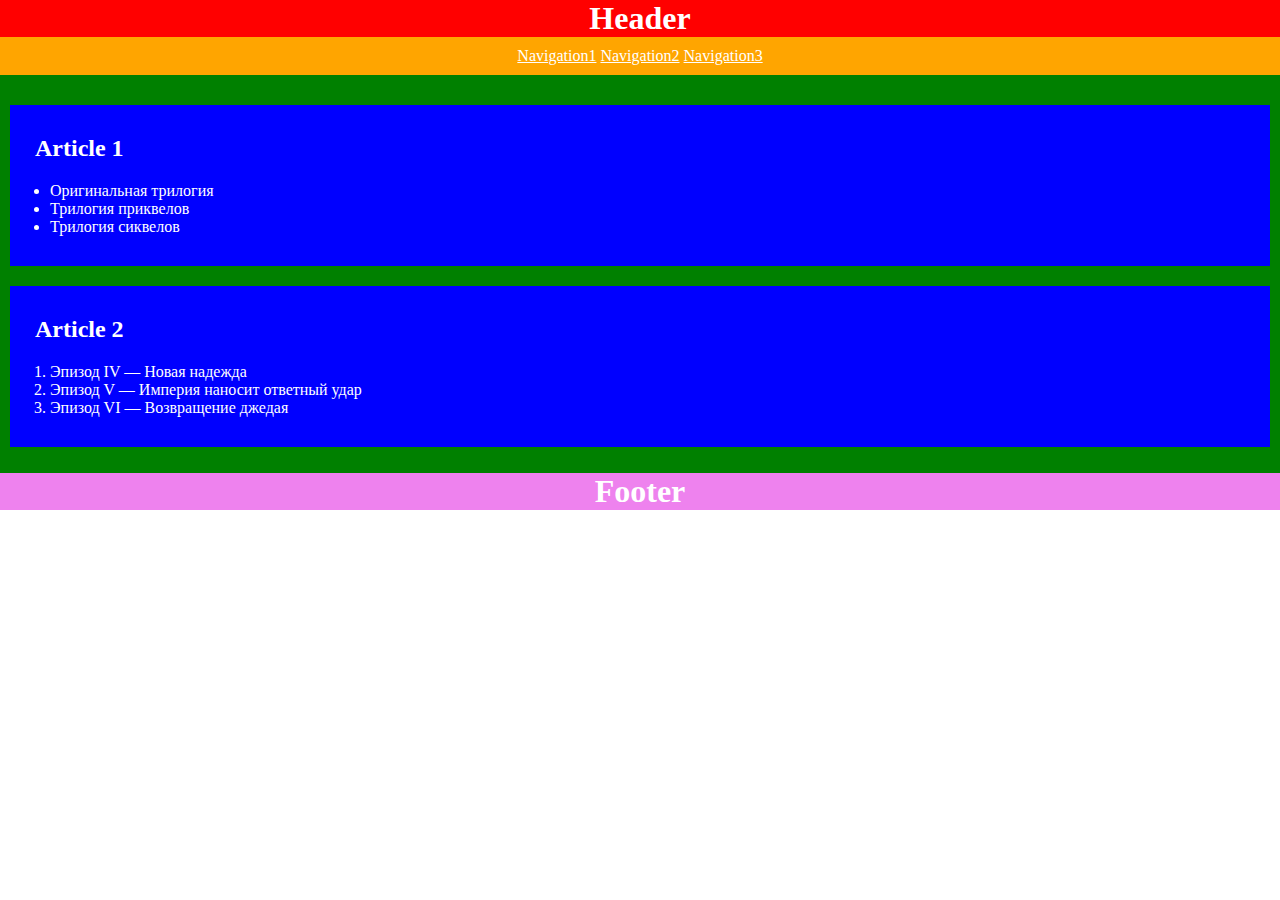
<file: 02-dz-01semantik/index.html>
<!DOCTYPE html>
<html lang="ru">
<head>
    <meta charset="UTF-8">
    <meta name="viewport" content="width=device-width, initial-scale=1.0">
    <link rel="stylesheet" href="./css/style.css">
    <title>Document</title>
</head>
<body>
    <header>
        <h1>Header</h1>
        <nav>
            <ul class="nav-menu">
                <li><a href="#">Navigation1</a></li>
                <li><a href="#">Navigation2</a></li>
                <li><a href="#">Navigation3</a></li>
            </ul>
        </nav>
    </header>
    <main>
        <article>
            <h2 class="article-title">Article 1</h2>
            <ul>
                <li>Оригинальная трилогия</li>
                <li>Трилогия приквелов</li>
                <li>Трилогия сиквелов</li>
            </ul>
        </article>
        <article>
            <h2 class="article-title">Article 2</h2>
            <ol>
                <li>Эпизод IV — Новая надежда</li>
                <li>Эпизод V — Империя наносит ответный удар</li>
                <li>Эпизод VI — Возвращение джедая</li>
            </ol>
        </article>
    </main>
    <footer>
        <h1>Footer</h1>
    </footer>
</body>
</html>
</file>
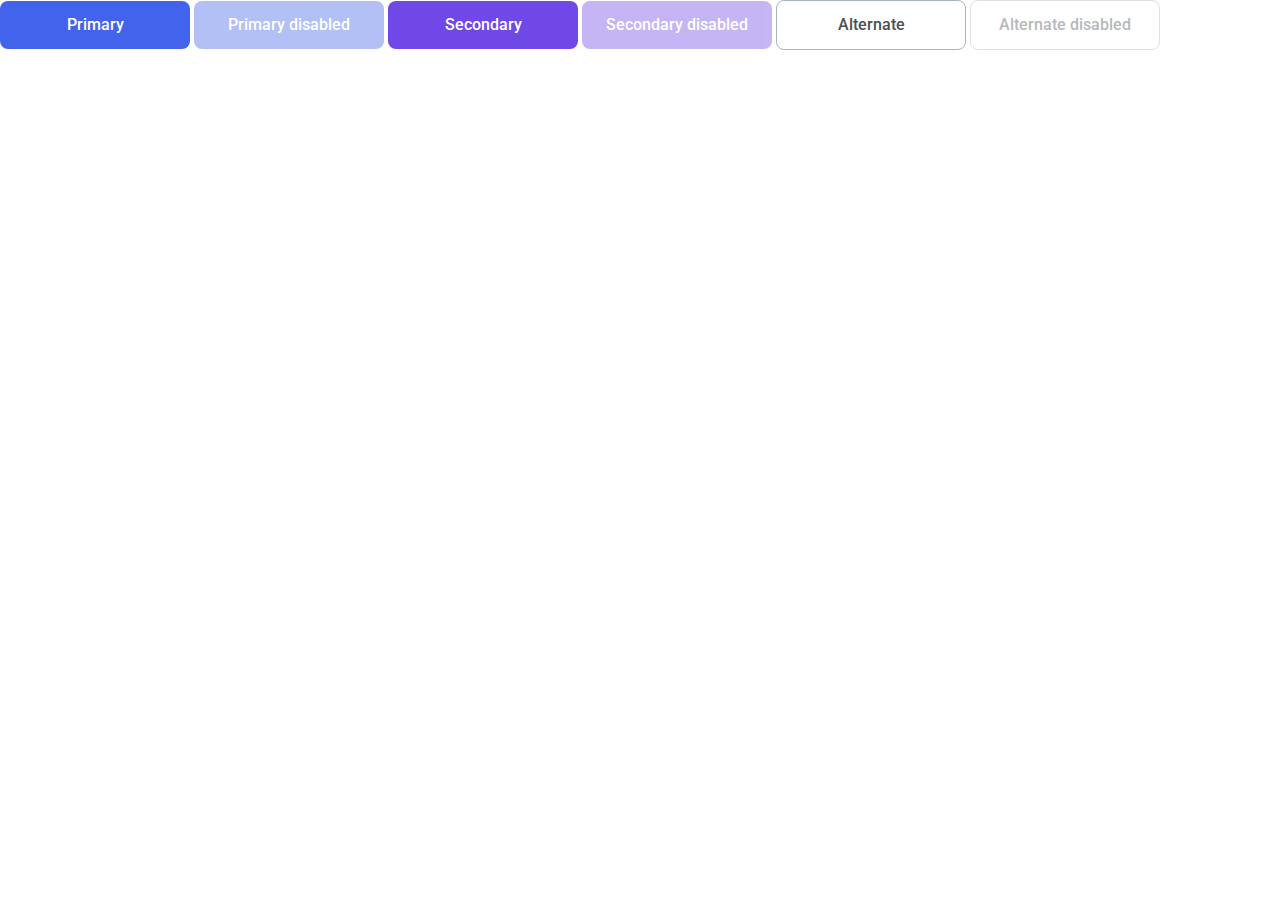
<file: 03-lection1/01-button/index.html>
<!DOCTYPE html>
<!-- Страница с кнопкой -->
<html lang="en">
    <head>
        <link rel="stylesheet" href="/assets/css/normalize.css">
        <link rel="stylesheet" href="../../assets/css/main.css">
        <link rel="stylesheet" href="./button.css">
    </head>
    <body>
        <button class="btn btn_primary">Primary</button>
        <button class="btn btn_primary" disabled>Primary disabled</button>
        <button class="btn btn_secondary">Secondary</button>
        <button class="btn btn_secondary" disabled>Secondary disabled</button>
        <button class="btn btn_alternate">Alternate</button>
        <button class="btn btn_alternate" disabled>Alternate disabled</button>
    </body>
</html>
</file>
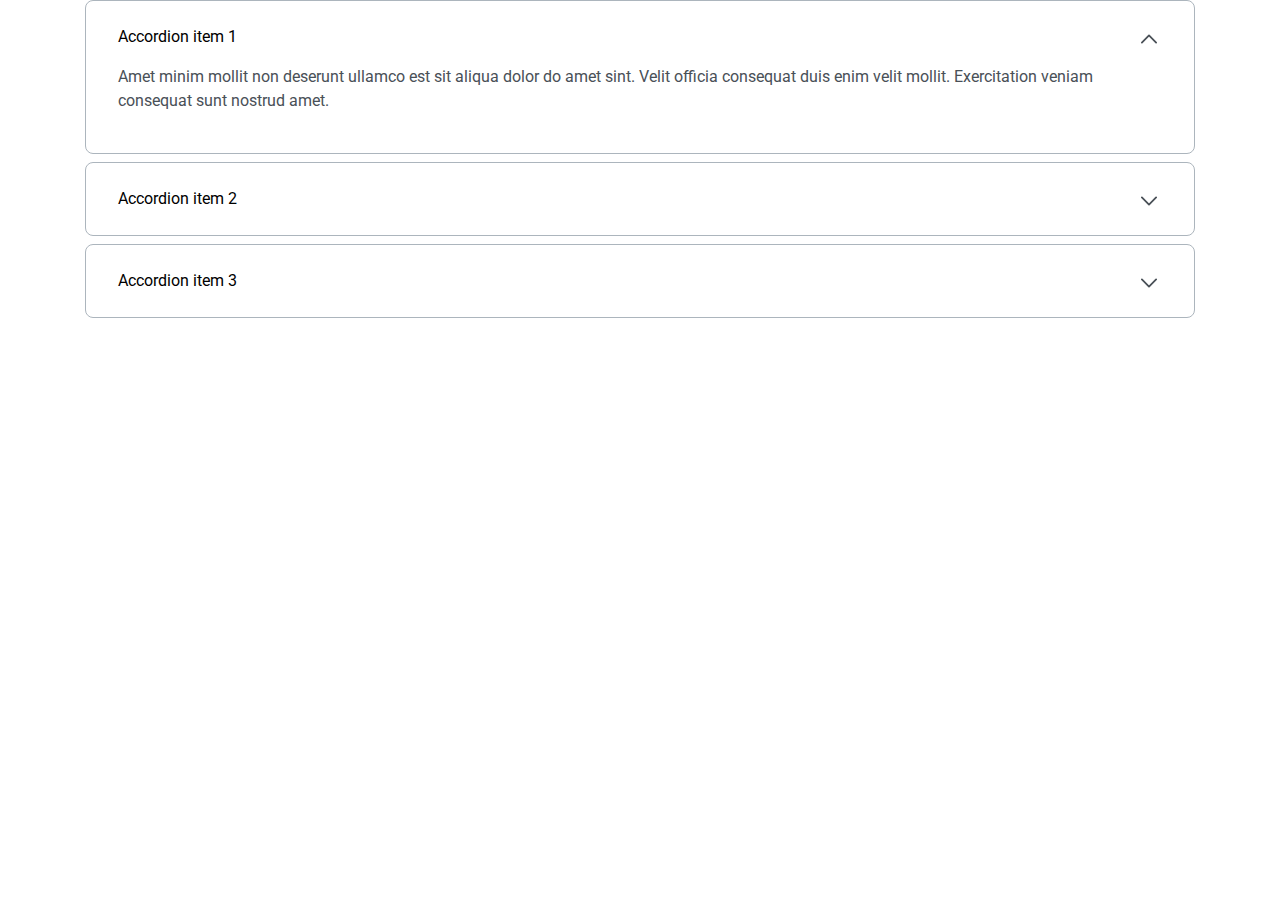
<file: 03-lection1/02-accordion/index.html>
<!DOCTYPE html>
<!-- Страница с аккордеоном -->
<html lang="en">
    <head>
        <link rel="stylesheet" href="/assets/css/normalize.css">
        <link rel="stylesheet" href="/assets/css/main.css">
        <link rel="stylesheet" href="/assets/css/typography.css">
        <link rel="stylesheet" href="./accordion.css">
    </head>
    <body>
        <div class="accordion">
            <div class="container">
                <details open class="accordion__item">
                    <summary class="accordion__summary">
                        Accordion item 1
                    </summary>
                    <p class="accordion_title">
                        Amet minim mollit non deserunt ullamco est sit aliqua dolor do amet sint. Velit officia consequat duis enim velit mollit. Exercitation veniam consequat sunt nostrud amet.
                    </p>
                </details> 
                <details class="accordion__item">
                    <summary class=" accordion__summary">
                        Accordion item 2
                    </summary>
                    <p class="accordion_title">
                        Amet minim mollit non deserunt ullamco est sit aliqua dolor do amet sint. Velit officia consequat duis enim velit mollit. Exercitation veniam consequat sunt nostrud amet.
                    </p>
                </details> 
                <details class="accordion__item">  
                    <summary class="accordion__summary">
                        Accordion item 3
                    </summary>
                    <p class="accordion_title">
                        Amet minim mollit non deserunt ullamco est sit aliqua dolor do amet sint. Velit officia consequat duis enim velit mollit. Exercitation veniam consequat sunt nostrud amet.
                    </p>
                </details>
            </div>
        </div>
    </body>
</html>
</file>
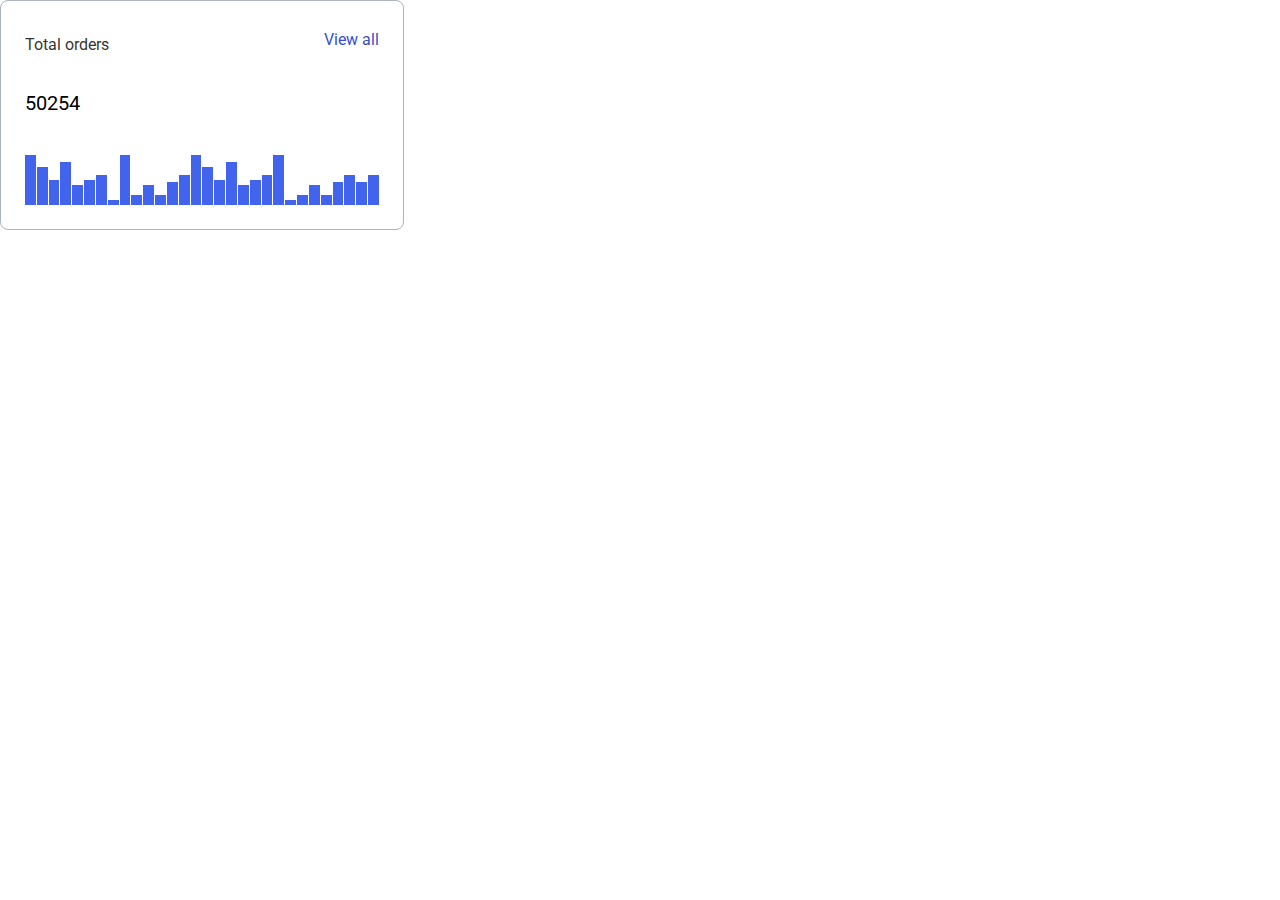
<file: 04-lection2/01-histogram/index.html>
<!DOCTYPE html>
<!-- Страница с гистограммой -->
<html lang="ru">
    <head>
        <link rel="stylesheet" href="../../assets/css/main.css">
        <link rel="stylesheet" href="/assets/css/normalize.css">
        <link rel="stylesheet" href="./histogram.css">
    </head>
    <body>
        <div class="diagram">
            <div class="diagram__top">
                <p class="diagram__text">Total orders</p>
                <a href="#" class="diagram__link">View all</a>
            </div>
            <h4 class="diagram__total">50254</h4>
            <div class="diagram__wrapper">
                <div class="diagram__col" style="height:100%"></div>
                <div class="diagram__col" style="height:75%"></div>
                <div class="diagram__col" style="height:50%"></div>
                <div class="diagram__col" style="height:85%"></div>
                <div class="diagram__col" style="height:40%"></div>
                <div class="diagram__col" style="height:50%"></div>
                <div class="diagram__col" style="height:60%"></div>
                <div class="diagram__col" style="height:10%"></div>
                <div class="diagram__col" style="height:100%"></div>
                <div class="diagram__col" style="height:20%"></div>
                <div class="diagram__col" style="height:40%"></div>
                <div class="diagram__col" style="height:20%"></div>
                <div class="diagram__col" style="height:45%"></div>
                <div class="diagram__col" style="height:60%"></div>
                <div class="diagram__col" style="height:100%"></div>
                <div class="diagram__col" style="height:75%"></div>
                <div class="diagram__col" style="height:50%"></div>
                <div class="diagram__col" style="height:85%"></div>
                <div class="diagram__col" style="height:40%"></div>
                <div class="diagram__col" style="height:50%"></div>
                <div class="diagram__col" style="height:60%"></div>
                <div class="diagram__col" style="height:100%"></div>
                <div class="diagram__col" style="height:10%"></div>
                <div class="diagram__col" style="height:20%"></div>
                <div class="diagram__col" style="height:40%"></div>
                <div class="diagram__col" style="height:20%"></div>
                <div class="diagram__col" style="height:45%"></div>
                <div class="diagram__col" style="height:60%"></div>
                <div class="diagram__col" style="height:45%"></div>
                <div class="diagram__col" style="height:60%"></div>
            </div>
        </div>
    </body>
</html>
</file>
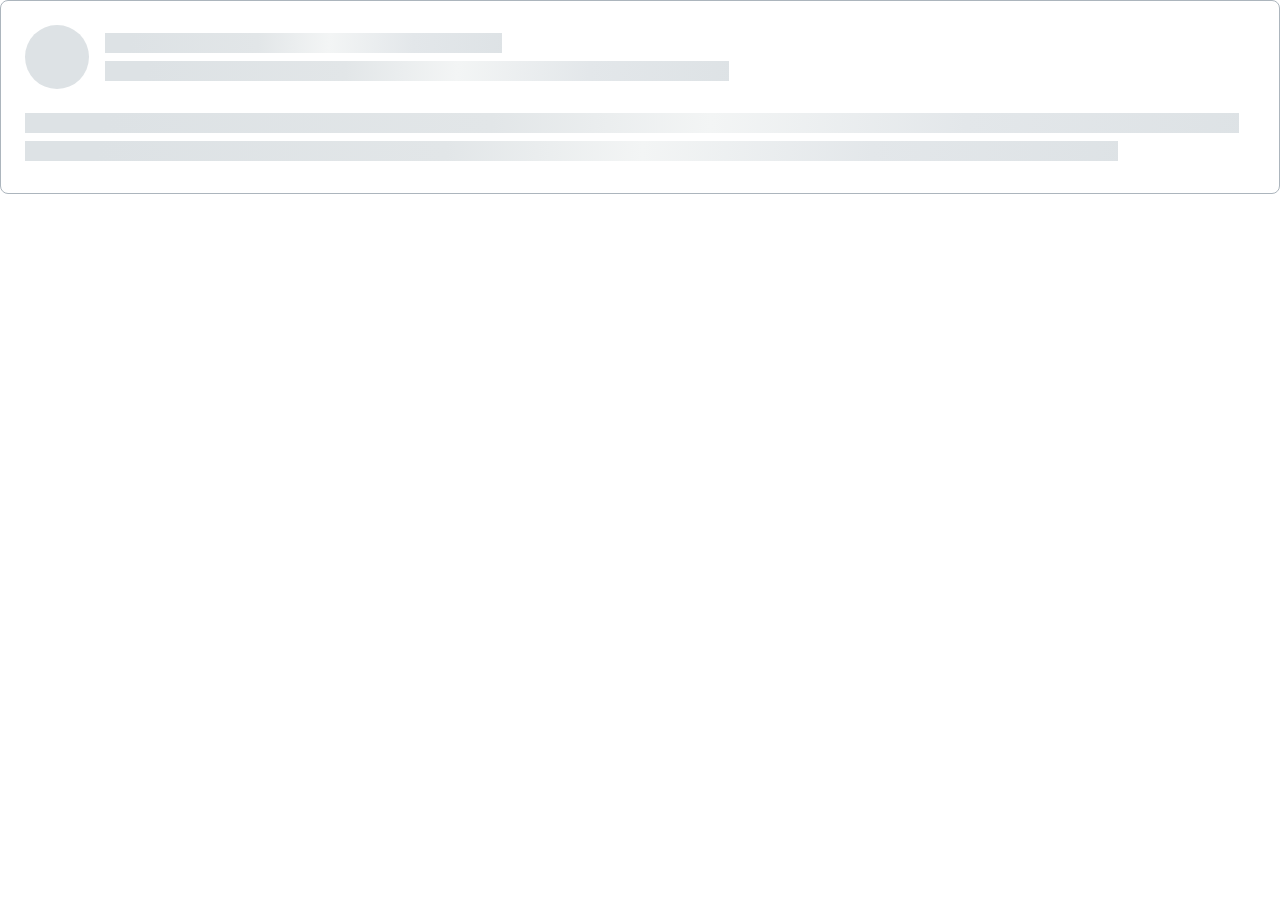
<file: 04-lection2/02-skeleton/index.html>
<!DOCTYPE html>
<!-- Страница со скелетоном -->
<html lang="ru">
    <head>
        <link rel="stylesheet" href="/assets/css/normalize.css">
        <link rel="stylesheet" href="../../assets/css/main.css">
        <link rel="stylesheet" href="./skeleton.css">
    </head>
    <body>
        <div class="skeleton">
            <div class="skeleton__top">               
                <div class="skeleton__img"></div>
                <div class="skeleton__details">
                    <div class="skeleton__text skeleton__text_width_S"></div>
                    <div class="skeleton__text skeleton__text_width_M"></div>
                </div>     
            </div>
            <div class="skeleton__description">
                <div class="skeleton__text"></div>
                <div class="skeleton__text skeleton__text_width_L"></div>
            </div>                                                    
        </div>
    </body>
</html>
</file>
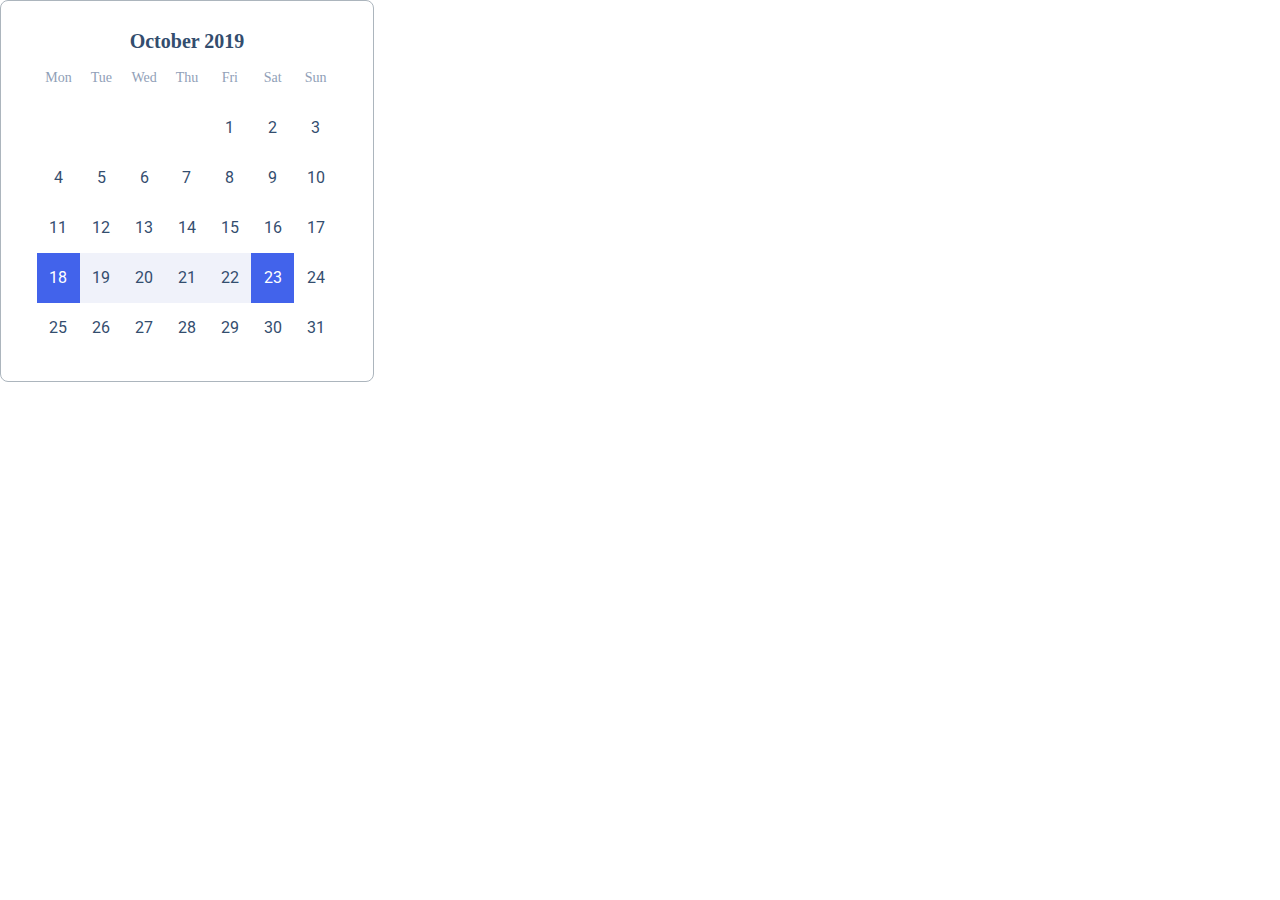
<file: 05-lection3/03-calendar/index.html>
<!DOCTYPE html>
<!-- Страница с календарем -->
<html lang="ru">
    <head>
        <link rel="stylesheet" href="../../assets/css/main.css">
        <link rel="stylesheet" href="/assets/css/normalize.css">
        <link rel="stylesheet" href="./calendar.css">
        <title>Calendar</title>
    </head>
    <body>
        <div class="calendar">
            <div class="calendar__title">October 2019</div>
            <div class="calendar__wrapper">
                <div class="calendar__inner">
                    <span class="calendar__item calendar__item_day">Mon</span>
                    <span class="calendar__item calendar__item_day">Tue</span>
                    <span class="calendar__item calendar__item_day">Wed</span>
                    <span class="calendar__item calendar__item_day">Thu</span>
                    <span class="calendar__item calendar__item_day">Fri</span>
                    <span class="calendar__item calendar__item_day">Sat</span>
                    <span class="calendar__item calendar__item_day">Sun</span>
                    <span></span>
                    <span></span>
                    <span></span>
                    <span></span>
                    <span class="calendar__item calendar__item_date">1</span>
                    <span class="calendar__item calendar__item_date">2</span>
                    <span class="calendar__item calendar__item_date">3</span>
                    <span class="calendar__item calendar__item_date">4</span>
                    <span class="calendar__item calendar__item_date">5</span>
                    <span class="calendar__item calendar__item_date">6</span>
                    <span class="calendar__item calendar__item_date">7</span>
                    <span class="calendar__item calendar__item_date">8</span>
                    <span class="calendar__item calendar__item_date">9</span>
                    <span class="calendar__item calendar__item_date">10</span>
                    <span class="calendar__item calendar__item_date">11</span>
                    <span class="calendar__item calendar__item_date">12</span>
                    <span class="calendar__item calendar__item_date">13</span>
                    <span class="calendar__item calendar__item_date">14</span>
                    <span class="calendar__item calendar__item_date">15</span>
                    <span class="calendar__item calendar__item_date">16</span>
                    <span class="calendar__item calendar__item_date">17</span>
                    <span class="calendar__item calendar__item_date calendar__item_color_blue">18</span>
                    <span class="calendar__item calendar__item_date calendar__item_color_grey">19</span>
                    <span class="calendar__item calendar__item_date calendar__item_color_grey">20</span>
                    <span class="calendar__item calendar__item_date calendar__item_color_grey">21</span>
                    <span class="calendar__item calendar__item_date calendar__item_color_grey">22</span>
                    <span class="calendar__item calendar__item_date calendar__item_color_blue">23</span>
                    <span class="calendar__item calendar__item_date">24</span>
                    <span class="calendar__item calendar__item_date">25</span>
                    <span class="calendar__item calendar__item_date">26</span>
                    <span class="calendar__item calendar__item_date">27</span>
                    <span class="calendar__item calendar__item_date">28</span>
                    <span class="calendar__item calendar__item_date">29</span>
                    <span class="calendar__item calendar__item_date">30</span>
                    <span class="calendar__item calendar__item_date">31</span>
                </div>
            </div>
        </div>
    </body>
</html>
</file>
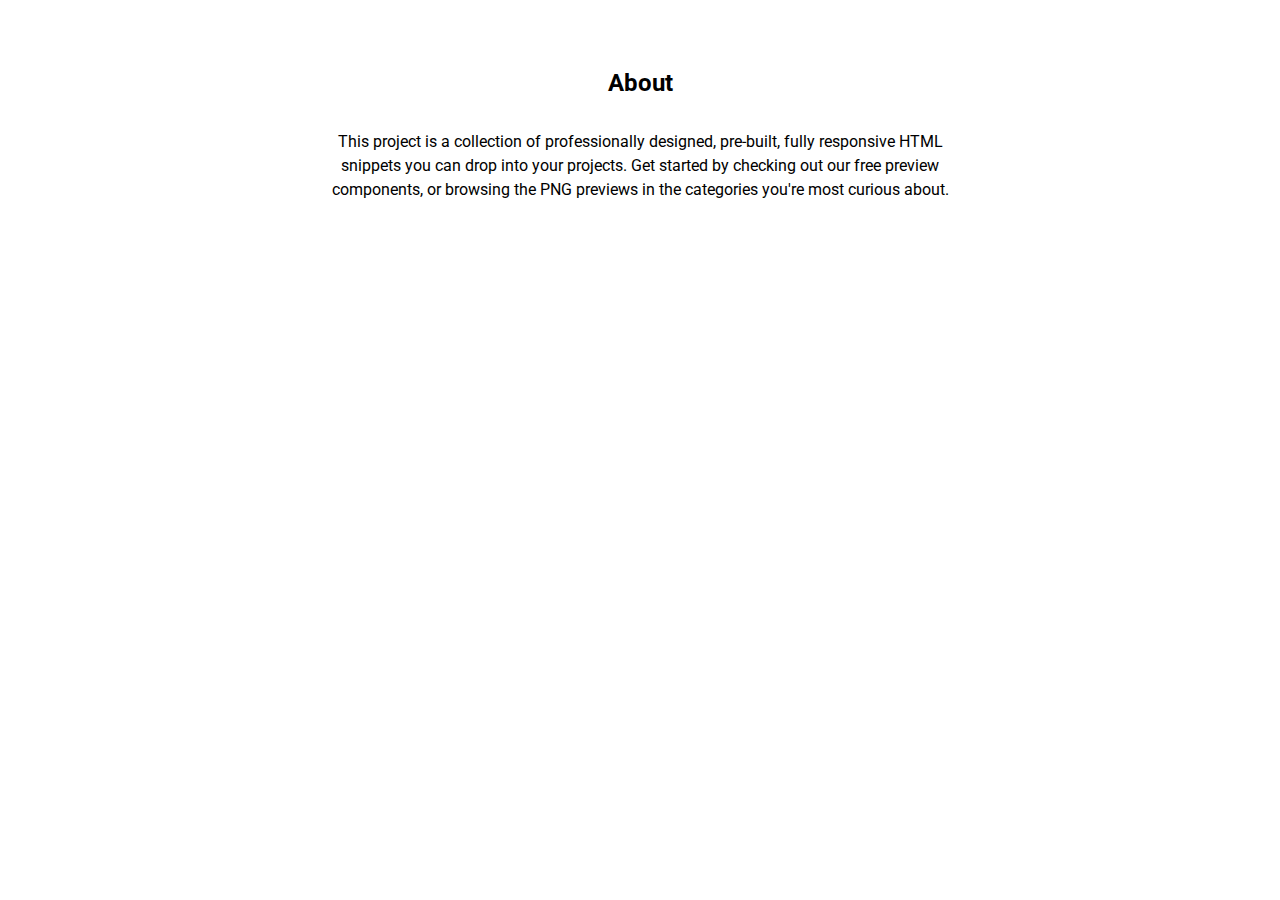
<file: components/Footer/footer.html>
<!DOCTYPE html>
<html lang="en">

<head>
    <meta charset="UTF-8">
    <meta name="viewport" content="width=, initial-scale=1.0">
    <link rel="stylesheet" href="/assets/css/normalize.css" />
    <link rel="stylesheet" href="/assets/css/main.css" />
    <link rel="stylesheet" href="/components/Footer/footer.css" />
    <title>Document</title>
</head>

<body>
    <footer class="footer">
        <div class="container">
            <h2 class="title title_L footer__title">About</h2>
            <p class="footer__text">
                This project is a collection of professionally designed, pre-built, fully responsive HTML snippets you
                can drop into your projects. Get started by checking out our free preview components, or browsing the
                PNG previews in the categories you're most curious about.
            </p>
        </div>
    </footer>
</body>

</html>
</file>
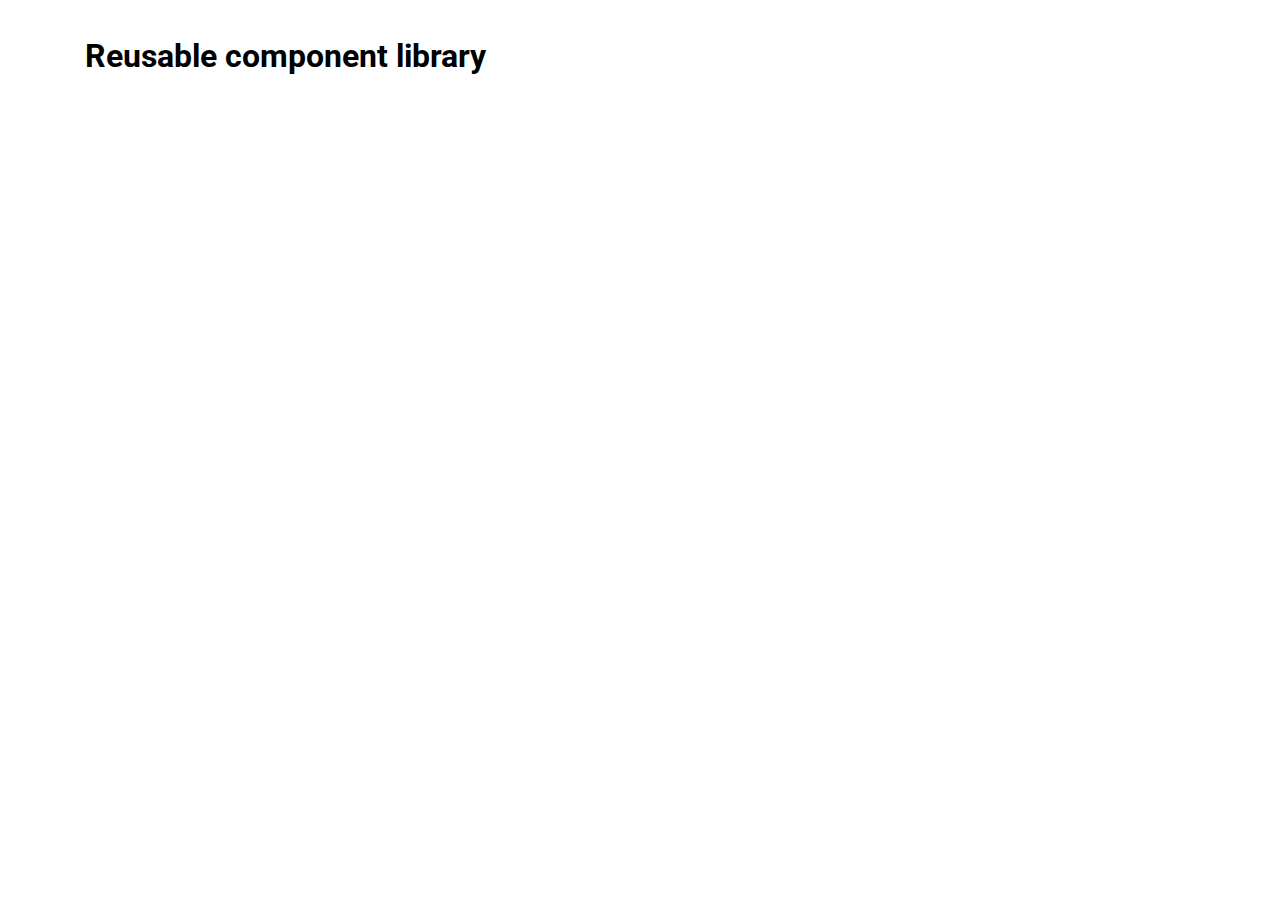
<file: components/Header/header.html>
<!DOCTYPE html>
<html lang="en">

<head>
    <link rel="stylesheet" href="/assets/css/normalize.css" />
    <link rel="stylesheet" href="/assets/css/main.css" />
    <link rel="stylesheet" href="./header.css" />
    <meta charset="UTF-8">
    <meta name="viewport" content="width=device-width, initial-scale=1.0">
    <title>Document</title>
</head>

<body>
    <header class="header">
        <div class="container">
            <h1 class="title title_XL header__title">Reusable component library</h1>
        </div>
    </header>
</body>

</html>
</file>
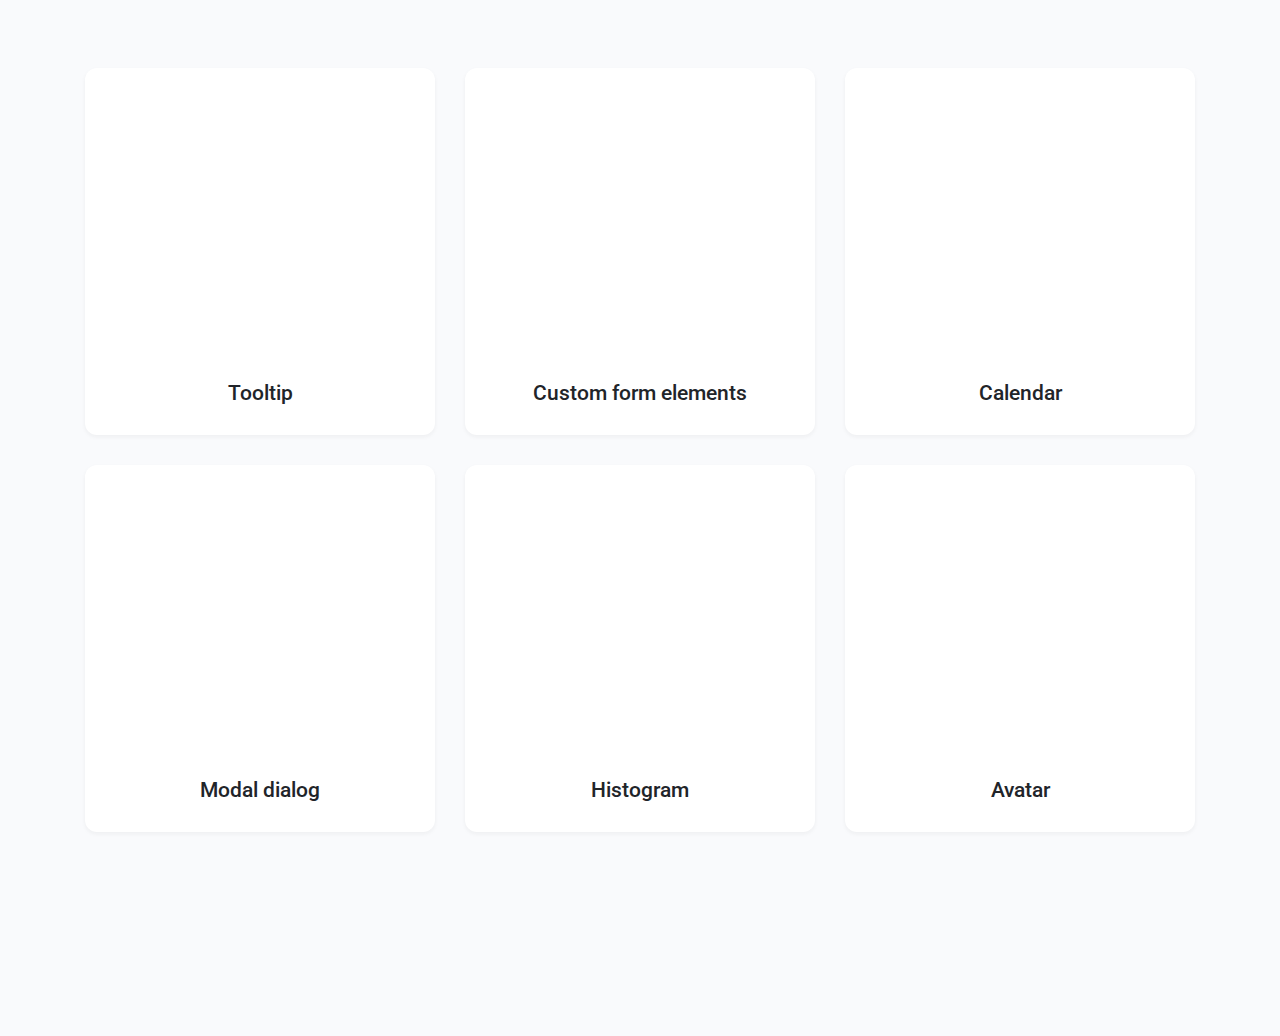
<file: components/main/main.html>
<!DOCTYPE html>
<html lang="en">
<head>
    <meta charset="UTF-8">
    <meta name="viewport" content="width=device-width, initial-scale=1.0">
    <link rel="stylesheet" href="/assets/css/normalize.css" />
    <link rel="stylesheet" href="/assets/css/main.css" />
    <link rel="stylesheet" href="/components/card/card.css">
    <link rel="stylesheet" href="/components/main/main.css" />
    <title>Document</title>
</head>
<body>
    <!-- добавить контейнер -->
    <main class="main">
        <div class="container">
            <div class="main__cards">
                <div class="card">
                    <p class="card__text">Tooltip</p>
                </div>
                <div class="card">
                    <p class="card__text">Custom form elements</p>
                </div>
                <div class="card">
                    <p class="card__text">Calendar</p>
                </div>
                <div class="card">
                    <p class="card__text">Modal dialog</p>
                </div>
                <div class="card">
                    <p class="card__text">Histogram</p>
                </div>
                <div class="card">
                    <p class="card__text">Avatar</p>
                </div>
            </div>
        </div>
    </main>
</body>
</html>
</file>
<file: 02-dz-01semantik/css/style.css>
body{
    color: white;
    margin: 0;
}
header {
    background: red;
    text-align: center;
}
nav {
    background: orange;
    text-align: center;
    padding: 0;

}
.nav-menu { 
    list-style-type: none;
    padding: 10px;   
    margin: 0;
    display: inline-block;
}
.nav-menu li {  
    margin: 0;
    display: inline-block;
}
article {
background: blue;
padding-left: 0;
}
.article-title {
    padding-left: 25px;
    padding-top: 30px;
}
footer {
    background: violet;
    text-align: center;
}
main {
    background: green;
    padding: 10px;
}
a {
    color: white;
}
h1 {
    margin: 0;
}
ul {
margin: 0;
padding-bottom: 30px;
}
ol {
    padding-bottom: 30px;
}
</file>
<file: assets/css/main.css>
@import '../fonts/fonts.css';

:root {
    --white: #ffffff;
    --black: #212429;
    --pink: #F784AD;
    --purple: #7048E8;
    --blue: #374FC7;
    --red: #F03D3E;
    --grey-1: #F8F9FA;
    --grey-2: #DDE2E5;
    --grey-3: #ACB5BD;
    --grey-4: #495057;

    --error: var(--red);
    --success: var(--blue);

    --primary: var(--blue);
    --secondary: var(--purple);
}
* {
    font-family: 'Roboto', sans-serif;
}
body {
    box-sizing: border-box;
}
h1, h2 {
    margin: 0;
}

.container {
    width: 100%;
    max-width: 1110px;
    margin: 0 auto;
}
</file>
<file: 03-lection1/01-button/button.css>
.btn {
    min-width: 190px;
    padding: 15px;
    font-size: 16px;
    line-height: 18px;
    font-weight: 500;
    border-radius: 8px;
    cursor: pointer;
    border: none;
    transition: opacity 200ms ease-in-out, background 200ms ease-in-out; 
}
.btn:active {
    color: black;
}
.btn:disabled {
    pointer-events: none;
    opacity: 0.4;
}
.btn_primary {
    background: #4263EB; 
    color: white;
}
.btn_primary:hover:not(:disabled) {
    background: #2342C0; 
}
.btn_secondary {
    background: #7048E8;
    color: white;
}
.btn_secondary:hover:not(:disabled) {
    background: #5028C6;
}
.btn_alternate {
    background: transparent;
    color: var(--grey-4);
    border: 1px solid var(--grey-3);
    transition: border 200ms ease-in-out;
}
.btn_alternate:hover:not(:disabled) {
    border: 1px solid var(--black);
}
</file>
<file: assets/css/typography.css>
.title {
    color: var(--Black, #212429);
    font-family: Inter;
}
.title_XL {
    font-size: 50px;
    font-style: normal;
    font-weight: 500;
    line-height: 64px;
}
.title_L {
    font-size: 38px;
    font-style: normal;
    font-weight: 500;
    line-height: 48px;
}
.text_M {
    font-size: 16px;
    font-style: normal;
    font-weight: 400;
    line-height: 24px
}
</file>
<file: 03-lection1/02-accordion/accordion.css>
.accordion {
    stroke: var(--grey-3); 
}
.accordion__summary {
    display: block;
    cursor: pointer;
    position: relative;
}
.accordion__summary::-webkit-details-marker {
    display: none;
}
.accordion__item {
    padding: 24px 32px;
    margin-bottom: 8px;
    border: solid 1px #ACB5BD;
    border-radius: 8px;
    font-size: 16px;
    font-style: normal;
    font-weight: 400;
    line-height: 24px
}
.accordion__item:last-child {
    margin-bottom: 0;
}
.accordion_title {
    color: var(--Gray-4, #495057);
    border: 64px 32px;
}
.accordion__icon {
    cursor: pointer;
}
.accordion__summary:before {  
    top: .4em;
    right: .3em;
    color: transparent;
    background: url(/assets/images/Vector\ _1.svg) no-repeat 50% 50% / 1em 1em;
    width: 1em;
    height: 1em;  
    content: "";
    position: absolute;
    transition: transform .5s;
}
.accordion__item[open] > .accordion__summary:before {
    transform: rotate(180deg);
}

.accordion__item[open] .accordion__summary ~ *{ 
    animation: sweep .5s ease-in-out;
}
.accordion__summary:focus {
    outline:0;
    box-shadow: inset 0 0 1px rgba(0,0,0,0.3), inset 0 0 2px rgba(0,0,0,0.3);
}
</file>
<file: 04-lection2/01-histogram/histogram.css>
.diagram {
    display: inline-block;
    border-radius: 8px;
    border: 1px solid var(--grey-3);
    padding: 16px 24px 24px;
    width: 354px;
}
.diagram__wrapper {
    height: 50px;
    align-items: flex-end;
    display: flex;
    gap: 1px;
}
.diagram__col:hover {
    cursor: pointer;
}
.diagram__col {
    flex-basis: 100%; 
    background-color: #4263EB;
}
.diagram__top {
    display: flex;
    justify-content: space-between;
    align-items: center;
}
.diagram__link {
    text-decoration: none;
    color: var(--blue);
    font-size: 16px;
    font-style: normal;
    font-weight: 400;
    line-height: 24px;
}
.diagram__total {
    font-size: 20px;
    font-style: normal;
    font-weight: 400;
    line-height: 26px;
    margin-bottom: 39px;
}
.diagram__text {
    font-size: 16px;
    font-style: normal;
    font-weight: 400;
    line-height: 24px;
    opacity: 0.8;
    margin-bottom: 6px;
}
</file>
<file: 04-lection2/02-skeleton/skeleton.css>
.skeleton {
    display: flex;
    flex-direction: column;
    align-items: flex-start;
    border: 1px solid var(--grey-3);
    border-radius: 8px;
    padding: 24px 40px 32px 24px;
}
.skeleton__top {
    display: flex;
    align-items: center;
    gap: 16px;
    margin-bottom: 24px;
    width: 100%;
}
.skeleton__img {
    width: 64px;
    height: 64px;
    background: var(--grey-2);
    border-radius: 50%;
    flex-shrink: 0;
}
.skeleton__details {
    width: 100%;
    display: flex;
    flex-direction: column;
    gap: 8px;
}
.skeleton__text {
    background: linear-gradient(93deg, #DDE2E5 6.44%, #E2E6E8 38.47%, #F3F5F5 56.48%, #E3E7EA 77.5%, #DDE2E5 102.52%);  
    height: 20px;
    width: 100%;
}
.skeleton__text_width_S {
    width: 35%;
}
.skeleton__text_width_M {
    width: 55%;
}
.skeleton__text_width_L {
    width: 90%;
}
.skeleton__description {
    width: 100%;
    display: flex;
    flex-direction: column;
    gap: 8px;
}
</file>
<file: 05-lection3/03-calendar/calendar.css>
.calendar {
    border: 1px solid var(--grey-3);
    border-radius: 8px;
    padding: 28px 36px;
    width: 100%;
    max-width: 300px;
}
.calendar__title {
    display: flex;
    justify-content: center;
    align-items: center;
    color: #334D6E;
    font-family: Inter;
    font-size: 20px;
    font-style: normal;
    font-weight: 600;
    line-height: 24px
}
.calendar__title:hover {
    cursor: pointer;
}
.calendar__wrapper {
    padding-bottom: 100%;
    position: relative;
}
.calendar__inner {
    position: absolute;
    top: 0;
    left: 0;
    bottom: 0;
    right: 0;
    display: grid;
    grid-template-columns: repeat(7, 1fr);
    grid-template-rows: repeat(6, 1fr);
}
.calendar__inner:hover {
    cursor: pointer;
}
.calendar__item {
    display: flex;
    justify-content: center;
    align-items: center;
}
.calendar__item_day {
    color: #90A0B7;
    text-align: center;
    font-family: Inter;
    font-size: 14px;
    font-style: normal;
    font-weight: 400;
    line-height: 20px;
}

.calendar__item_date {
    color: #334D6E;
    text-align: center;
    font-size: 16px;
    font-style: normal;
    font-weight: 400;
    line-height: 20px;
}
.calendar__item_color_blue {
    color: white;
    background: #4263EB;
}
.calendar__item_color_grey {
    background: #f0f2fa;
}
</file>
<file: components/Footer/footer.css>
.footer {
    text-align: center;
    padding-top: 70px;
    padding-bottom: 130px;
}
.footer__text {
    font-size: 16px;
    font-style: normal;
    font-weight: 400;
    line-height: 24px;
    max-width: 640px;
    margin: 0 auto;
}
.footer__title {
    margin-bottom: 32px;
}
</file>
<file: components/Header/header.css>
.header__title {
    margin-top: 38px;
}
</file>
<file: components/card/card.css>
.card {
    display: flex;
    flex-direction: column-reverse;
    width: 350px;
    height: 367px;
    border-radius: 12px;
    background: #FFF;
    box-shadow: 0px 2px 4px 0px rgba(33, 36, 41, 0.05);
}
.card__text {
    display: flex;
    justify-content: center; 
    align-items: flex-end;
    color: var(--Black, #212429);
    font-size: 21px;
    font-style: normal;
    font-weight: 500;
    line-height: normal;
    margin: 0;
    padding-bottom: 30px;
}
</file>
<file: components/main/main.css>
.main {
    background: #F9FAFC;
    padding: 68px 0 204px;
}
.main__cards {
    display: flex;
    flex-wrap: wrap;
    gap: 30px;
}
</file>
